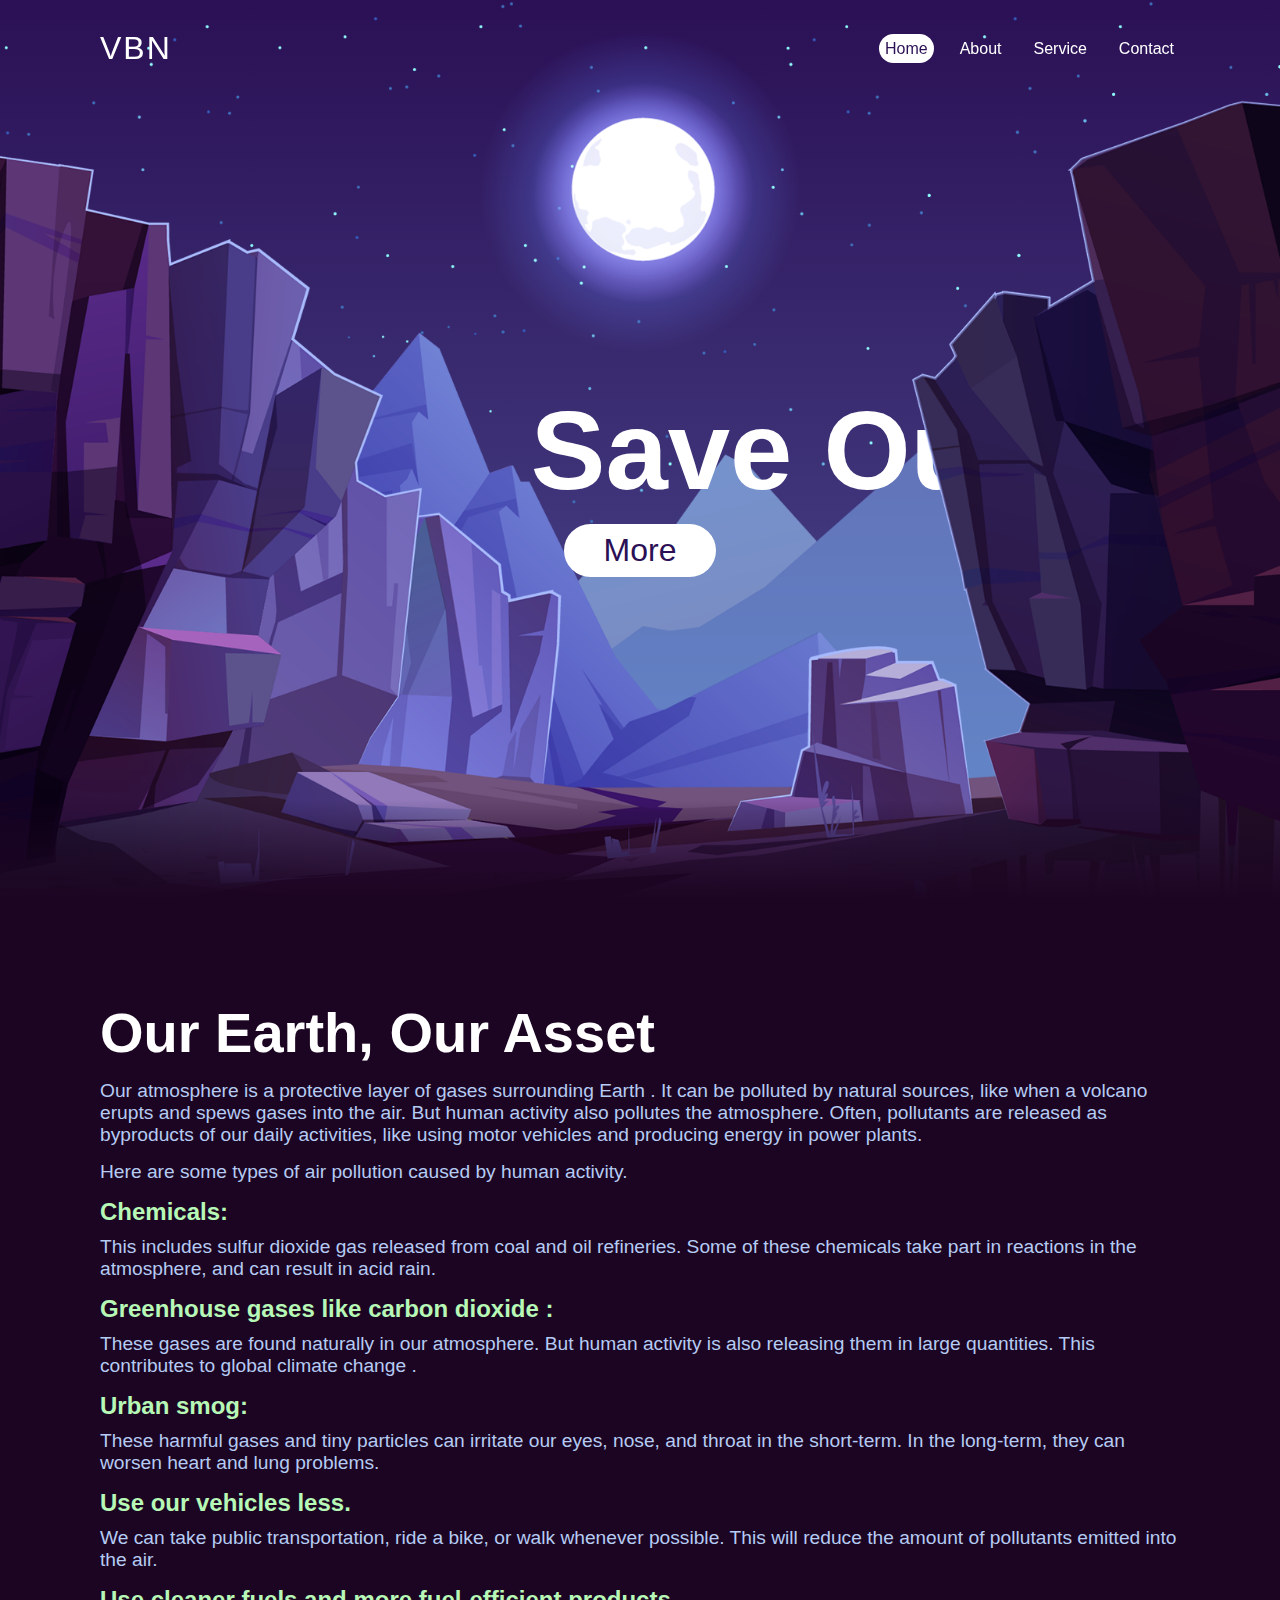
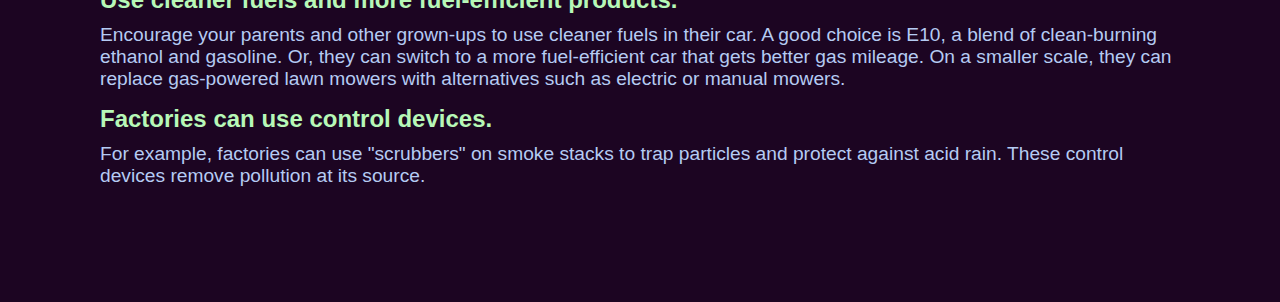
<file: index.html>
<!DOCTYPE html>
<html>
    <head>
    <title>
        Stylish website
    </title>
    <link rel="stylesheet" type="text/css" href="./style.css">
</head>
<body>
    <header>
        <a href="#" class="logo">VBN</a>
        <ul>
            <li><a href="#" class="active">Home</a></li>
            <li><a href="#about">About</a></li>
            <li><a href="#">Service</a></li>
            <li><a href="#">Contact</a></li>
        </ul>
    </header>
</body>
<section>
    <img src="./Assets/stars.png" alt="Star" id="stars">
    <img src="./Assets/moon.png" alt="Moon" id="moon">
    <img src="./Assets/mountains_behind.png" alt="mountains_behind" id="mountains_behind">
    <h1 id="name"> Save Our Earth</h1>
    <a href="#about" id="btn">More</a>
    <img src="./Assets/mountains_front.png" alt="mountains_front" id="mountains_front">
</section>
<div class="second" id="about">
    <h2 id="heading">
        Our Earth, Our Asset
    </h2>
    <p>
    Our atmosphere is a protective layer of gases surrounding Earth . It can be polluted by natural sources, like when a volcano  erupts and spews gases into the air. But human activity also pollutes the atmosphere. Often, pollutants are released as byproducts of our daily activities, like using motor vehicles and producing energy  in power plants. </p>

   <p>Here are some types of air pollution caused by human activity.</p>  
    
<h3>Chemicals:</h3> <p>This includes sulfur dioxide gas released from coal and oil refineries. Some of these chemicals take part in reactions in the atmosphere, and can result in acid rain.</p>
    
<h3>Greenhouse gases like carbon dioxide :</h3> <p>These gases are found naturally in our atmosphere. But human activity is also releasing them in large quantities. This contributes to global climate change .</p>
    
<h3>Urban smog:</h3> <p>These harmful gases and tiny particles can irritate our eyes, nose, and throat in the short-term. In the long-term, they can worsen heart and lung problems.</p>
    
    
<h3>Use our vehicles less.</h3>
<p>We can take public transportation, ride a bike, or walk whenever possible. This will reduce the amount of pollutants emitted into the air.</p>
    
    <h3>Use cleaner fuels and more fuel-efficient products.</h3>
    <p>Encourage your parents and other grown-ups to use cleaner fuels in their car. A good choice is E10, a blend of clean-burning ethanol and gasoline. Or, they can switch to a more fuel-efficient car that gets better gas mileage. On a smaller scale, they can replace gas-powered lawn mowers with alternatives such as electric or manual mowers. </p>
    
    <h3>Factories can use control devices.</h3>
    <p>For example, factories can use "scrubbers" on smoke stacks to trap particles and protect against acid rain. These control devices remove pollution at its source. </p>

</div>
<script>
   let start= document.getElementById('stars');
   let moon= document.getElementById('moon'); 
   let mountains_behind= document.getElementById('mountains_behind'); 
   let mountains_front= document.getElementById('mountains_front'); 
   let name= document.getElementById('name');
   let heading= document.getElementById('heading');
   window.addEventListener('scroll',function(){
       let value = window.scrollY;
       start.style.left = value*0.25 + 'px';
       moon.style.top = value*1.25 + 'px';
       mountains_behind.style.top = value*0.6 + 'px';
       name.style.marginRight = value*1.9 + 'px';
       heading.style.marginLeft = value*0.3 + 'px';
   }) 
</script>
</html>
</file>
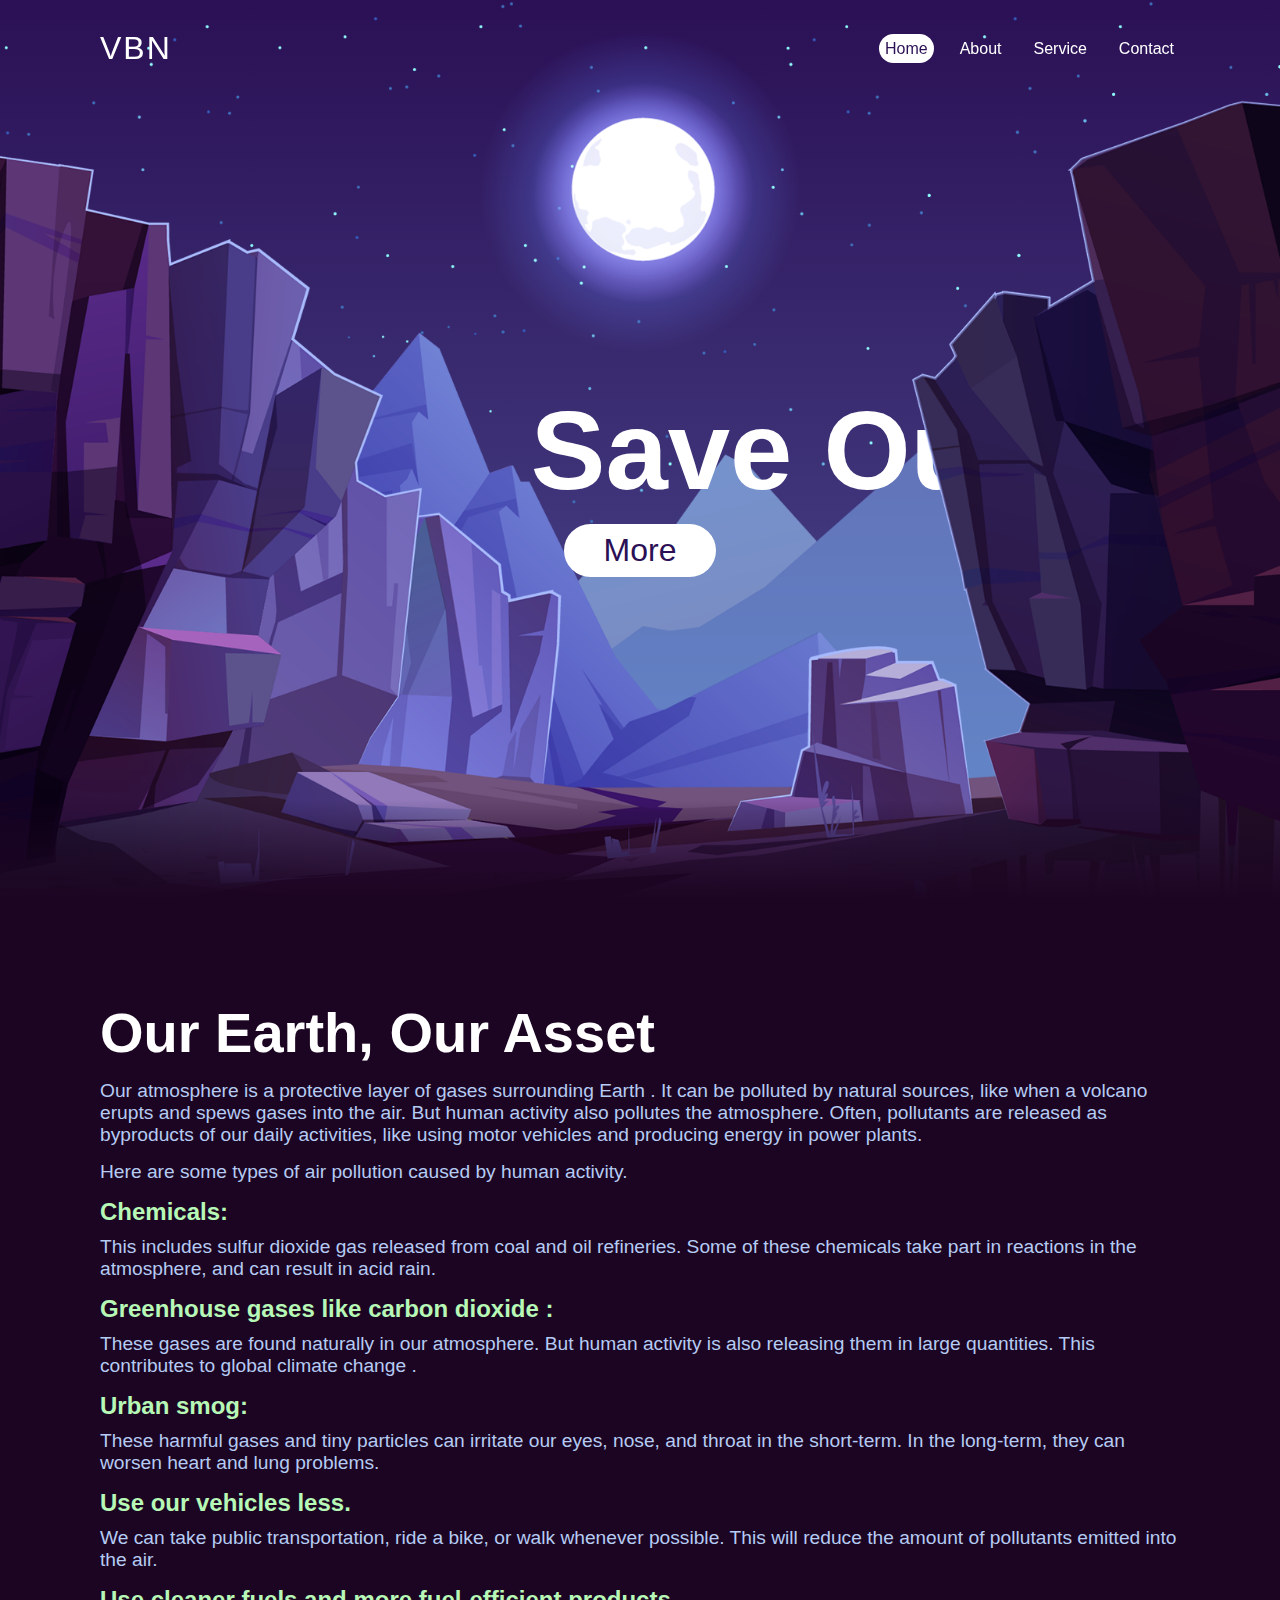
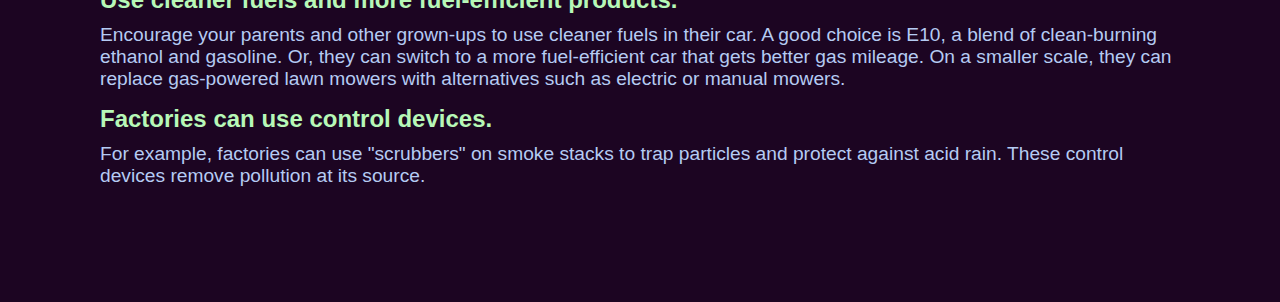
<file: Html/index.html>
<!DOCTYPE html>
<html>
    <head>
    <title>
        Stylish website
    </title>
    <link rel="stylesheet" type="text/css" href="./style.css">
</head>
<body>
    <header>
        <a href="#" class="logo">VBN</a>
        <ul>
            <li><a href="#" class="active">Home</a></li>
            <li><a href="#about">About</a></li>
            <li><a href="#">Service</a></li>
            <li><a href="#">Contact</a></li>
        </ul>
    </header>
</body>
<section>
    <img src="../Assets/stars.png" alt="Star" id="stars">
    <img src="../Assets/moon.png" alt="Moon" id="moon">
    <img src="../Assets/mountains_behind.png" alt="mountains_behind" id="mountains_behind">
    <h1 id="name"> Save Our Earth</h1>
    <a href="#about" id="btn">More</a>
    <img src="../Assets/mountains_front.png" alt="mountains_front" id="mountains_front">
</section>
<div class="second" id="about">
    <h2 id="heading">
        Our Earth, Our Asset
    </h2>
    <p>
    Our atmosphere is a protective layer of gases surrounding Earth . It can be polluted by natural sources, like when a volcano  erupts and spews gases into the air. But human activity also pollutes the atmosphere. Often, pollutants are released as byproducts of our daily activities, like using motor vehicles and producing energy  in power plants. </p>

   <p>Here are some types of air pollution caused by human activity.</p>  
    
<h3>Chemicals:</h3> <p>This includes sulfur dioxide gas released from coal and oil refineries. Some of these chemicals take part in reactions in the atmosphere, and can result in acid rain.</p>
    
<h3>Greenhouse gases like carbon dioxide :</h3> <p>These gases are found naturally in our atmosphere. But human activity is also releasing them in large quantities. This contributes to global climate change .</p>
    
<h3>Urban smog:</h3> <p>These harmful gases and tiny particles can irritate our eyes, nose, and throat in the short-term. In the long-term, they can worsen heart and lung problems.</p>
    
    
<h3>Use our vehicles less.</h3>
<p>We can take public transportation, ride a bike, or walk whenever possible. This will reduce the amount of pollutants emitted into the air.</p>
    
    <h3>Use cleaner fuels and more fuel-efficient products.</h3>
    <p>Encourage your parents and other grown-ups to use cleaner fuels in their car. A good choice is E10, a blend of clean-burning ethanol and gasoline. Or, they can switch to a more fuel-efficient car that gets better gas mileage. On a smaller scale, they can replace gas-powered lawn mowers with alternatives such as electric or manual mowers. </p>
    
    <h3>Factories can use control devices.</h3>
    <p>For example, factories can use "scrubbers" on smoke stacks to trap particles and protect against acid rain. These control devices remove pollution at its source. </p>

</div>
<script>
   let start= document.getElementById('stars');
   let moon= document.getElementById('moon'); 
   let mountains_behind= document.getElementById('mountains_behind'); 
   let mountains_front= document.getElementById('mountains_front'); 
   let name= document.getElementById('name');
   let heading= document.getElementById('heading');
   window.addEventListener('scroll',function(){
       let value = window.scrollY;
       start.style.left = value*0.25 + 'px';
       moon.style.top = value*1.25 + 'px';
       mountains_behind.style.top = value*0.6 + 'px';
       name.style.marginRight = value*1.9 + 'px';
       heading.style.marginLeft = value*0.3 + 'px';
   }) 
</script>
</html>
</file>
<file: style.css>
*{
    margin: 0;
    padding: 0;
    box-sizing: border-box;
    font-family:'Poppins',sans-serif;
    scroll-behavior: smooth;
}
body{
    min-height: 100vh;
    background: linear-gradient(#2b1055,#7597de);
}
header{
    position: absolute;
    top: 0;
    width: 100%;
    padding: 30px 100px;
    display: flex;
    justify-content: space-between;
    align-items: center;
    z-index: 9;
}
header .logo{
    color: white;
    font-weight: 500;
    text-decoration: none;
    font-size: 2rem;
    text-transform: uppercase;
    letter-spacing: 2px;
}
header ul{
    display: flex;
    justify-content: center;
    align-items: center;
}
header ul li{
    list-style: none;
    margin-left: 20px;
}
header ul li a{
    text-decoration: none;
    padding: 6px;
    color: white;
    border-radius: 20px;
}
header ul li a:hover,
header ul li a.active
{
    background: white;
    color: #2b1055;
}
section{
    position: relative;
    width: 100%;
    height: 100vh;
    padding: 100px;
    display: flex;
    justify-content: center; 
    align-items: center;
    overflow: hidden;

}
section::before{
    content: '';
    position: absolute;
    bottom: 0;
    width: 100%;
    height: 100px;
    background: linear-gradient(to top,#1c0522,transparent);
    z-index: 9;
}
section img{
    position: absolute;
    top: 0;
    left: 0;
    height: 100%;
    width: 100%;
    object-fit: cover;
    pointer-events: none;
}
section img#moon{
    mix-blend-mode: screen; 
    /* help to blend the color with background */
}
section img#mountains_front{
    z-index:6;
}
#name{
    position: absolute;
    right: -60px;
    color: white;
    white-space: nowrap;
    font-size: 7rem;
    z-index: 5;
}
#btn{
    position: relative;
    color: #2b1055;
    display:inline-block;
    background-color: white;
    text-decoration: none;
    font-size: 2rem;
    border-radius: 40px;
    padding: 8px 40px;
    /* z-index: 9; */
    transform: translateY(100px);   
    pointer-events: visible;
}
.second{
    position: relative;
    padding: 100px;
    background: #1c0522;
}
.second h2{
    color: rgb(255, 255, 255);
    font-size: 3.5rem;
    margin-bottom: 15px;
}
.second h3{
    font-size: 1.5rem;
    margin-bottom: 10px;
    color: rgb(183, 248, 183);
    
}
.second p{
    color: rgb(181, 203, 243);
    font-weight: 100!important;
    font-size: 1.2rem;
    margin-bottom: 15px;
    
}
</file>
<file: Html/style.css>
*{
    margin: 0;
    padding: 0;
    box-sizing: border-box;
    font-family:'Poppins',sans-serif;
    scroll-behavior: smooth;
}
body{
    min-height: 100vh;
    background: linear-gradient(#2b1055,#7597de);
}
header{
    position: absolute;
    top: 0;
    width: 100%;
    padding: 30px 100px;
    display: flex;
    justify-content: space-between;
    align-items: center;
    z-index: 9;
}
header .logo{
    color: white;
    font-weight: 500;
    text-decoration: none;
    font-size: 2rem;
    text-transform: uppercase;
    letter-spacing: 2px;
}
header ul{
    display: flex;
    justify-content: center;
    align-items: center;
}
header ul li{
    list-style: none;
    margin-left: 20px;
}
header ul li a{
    text-decoration: none;
    padding: 6px;
    color: white;
    border-radius: 20px;
}
header ul li a:hover,
header ul li a.active
{
    background: white;
    color: #2b1055;
}
section{
    position: relative;
    width: 100%;
    height: 100vh;
    padding: 100px;
    display: flex;
    justify-content: center; 
    align-items: center;
    overflow: hidden;

}
section::before{
    content: '';
    position: absolute;
    bottom: 0;
    width: 100%;
    height: 100px;
    background: linear-gradient(to top,#1c0522,transparent);
    z-index: 9;
}
section img{
    position: absolute;
    top: 0;
    left: 0;
    height: 100%;
    width: 100%;
    object-fit: cover;
    pointer-events: none;
}
section img#moon{
    mix-blend-mode: screen; 
    /* help to blend the color with background */
}
section img#mountains_front{
    z-index:6;
}
#name{
    position: absolute;
    right: -60px;
    color: white;
    white-space: nowrap;
    font-size: 7rem;
    z-index: 5;
}
#btn{
    position: relative;
    color: #2b1055;
    display:inline-block;
    background-color: white;
    text-decoration: none;
    font-size: 2rem;
    border-radius: 40px;
    padding: 8px 40px;
    /* z-index: 9; */
    transform: translateY(100px);   
    pointer-events: visible;
}
.second{
    position: relative;
    padding: 100px;
    background: #1c0522;
}
.second h2{
    color: rgb(255, 255, 255);
    font-size: 3.5rem;
    margin-bottom: 15px;
}
.second h3{
    font-size: 1.5rem;
    margin-bottom: 10px;
    color: rgb(183, 248, 183);
    
}
.second p{
    color: rgb(181, 203, 243);
    font-weight: 100!important;
    font-size: 1.2rem;
    margin-bottom: 15px;
    
}
</file>
